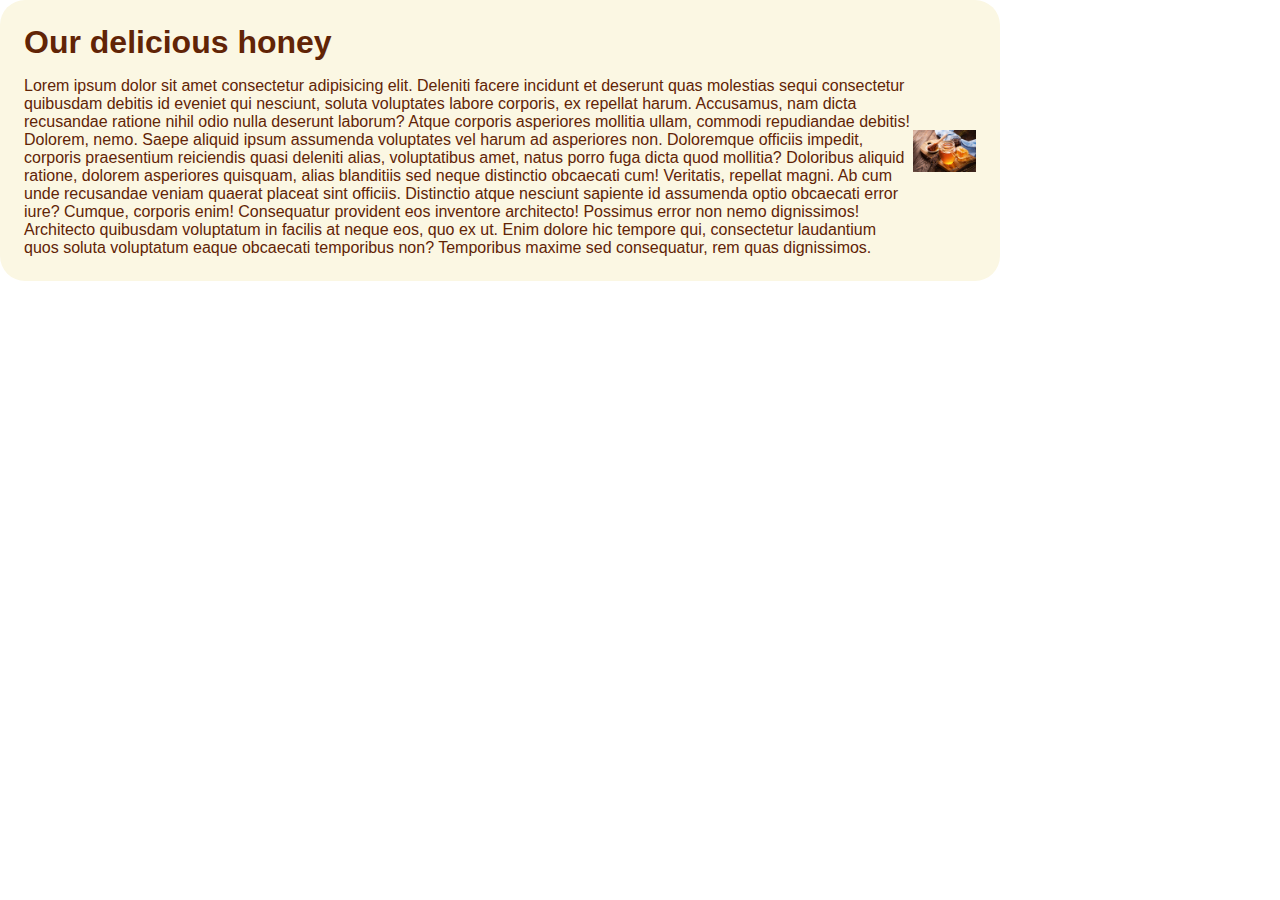
<file: article.html>
<!DOCTYPE html>
<html lang="en">
  <head>
    <meta charset="UTF-8" />
    <meta name="viewport" content="width=device-width, initial-scale=1.0" />
    <title>Document</title>
    <link rel="stylesheet" href="./article-style.css" />
  </head>
  <body>
    <article>
        <div class="h1p-wrapper">
      <h1>Our delicious honey</h1>
      <p>
        Lorem ipsum dolor sit amet consectetur adipisicing elit. Deleniti facere
        incidunt et deserunt quas molestias sequi consectetur quibusdam debitis
        id eveniet qui nesciunt, soluta voluptates labore corporis, ex repellat
        harum. Accusamus, nam dicta recusandae ratione nihil odio nulla deserunt
        laborum? Atque corporis asperiores mollitia ullam, commodi repudiandae
        debitis! Dolorem, nemo. Saepe aliquid ipsum assumenda voluptates vel
        harum ad asperiores non. Doloremque officiis impedit, corporis
        praesentium reiciendis quasi deleniti alias, voluptatibus amet, natus
        porro fuga dicta quod mollitia? Doloribus aliquid ratione, dolorem
        asperiores quisquam, alias blanditiis sed neque distinctio obcaecati
        cum! Veritatis, repellat magni. Ab cum unde recusandae veniam quaerat
        placeat sint officiis. Distinctio atque nesciunt sapiente id assumenda
        optio obcaecati error iure? Cumque, corporis enim! Consequatur provident
        eos inventore architecto! Possimus error non nemo dignissimos!
        Architecto quibusdam voluptatum in facilis at neque eos, quo ex ut. Enim
        dolore hic tempore qui, consectetur laudantium quos soluta voluptatum
        eaque obcaecati temporibus non? Temporibus maxime sed consequatur, rem
        quas dignissimos. 
    
      </p>
    </div>
        <div class="immagine">
      <img src="./assets/imgs/honey.jpg" alt="">
    </div>
    </article>
  </body>
</html>
</file>
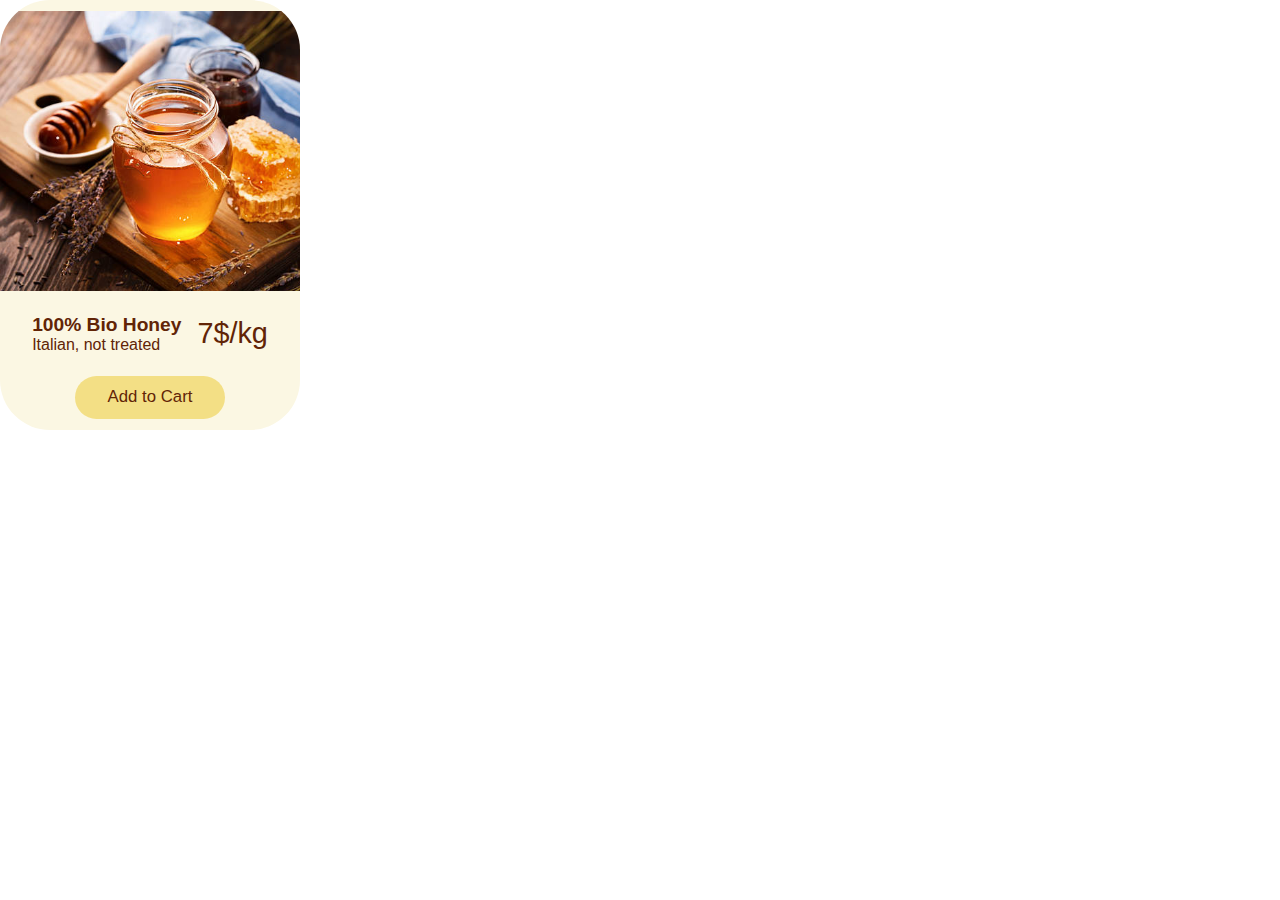
<file: card.html>
<!DOCTYPE html>
<html lang="en">
  <head>
    <meta charset="UTF-8" />
    <meta name="viewport" content="width=device-width, initial-scale=1.0" />
    <title>Document</title>
    <link rel="stylesheet" href="card-style.css">
  </head>
  <body>
    <div class="card">
      <div class="img-container">
        <!-- <img src="./assets/imgs/honey.jpg" alt="miele buonissimo" /> -->
      </div>
      <div class="text-wrapper">
        <div class="title-wrap">
          <h3>100% Bio Honey</h3>
          <p>Italian, not treated</p>
        </div>
        <div class="price">
            7$/kg
        </div>
        
      </div>
      <button>Add to Cart</button>
    </div>
  </body>
</html>
</file>
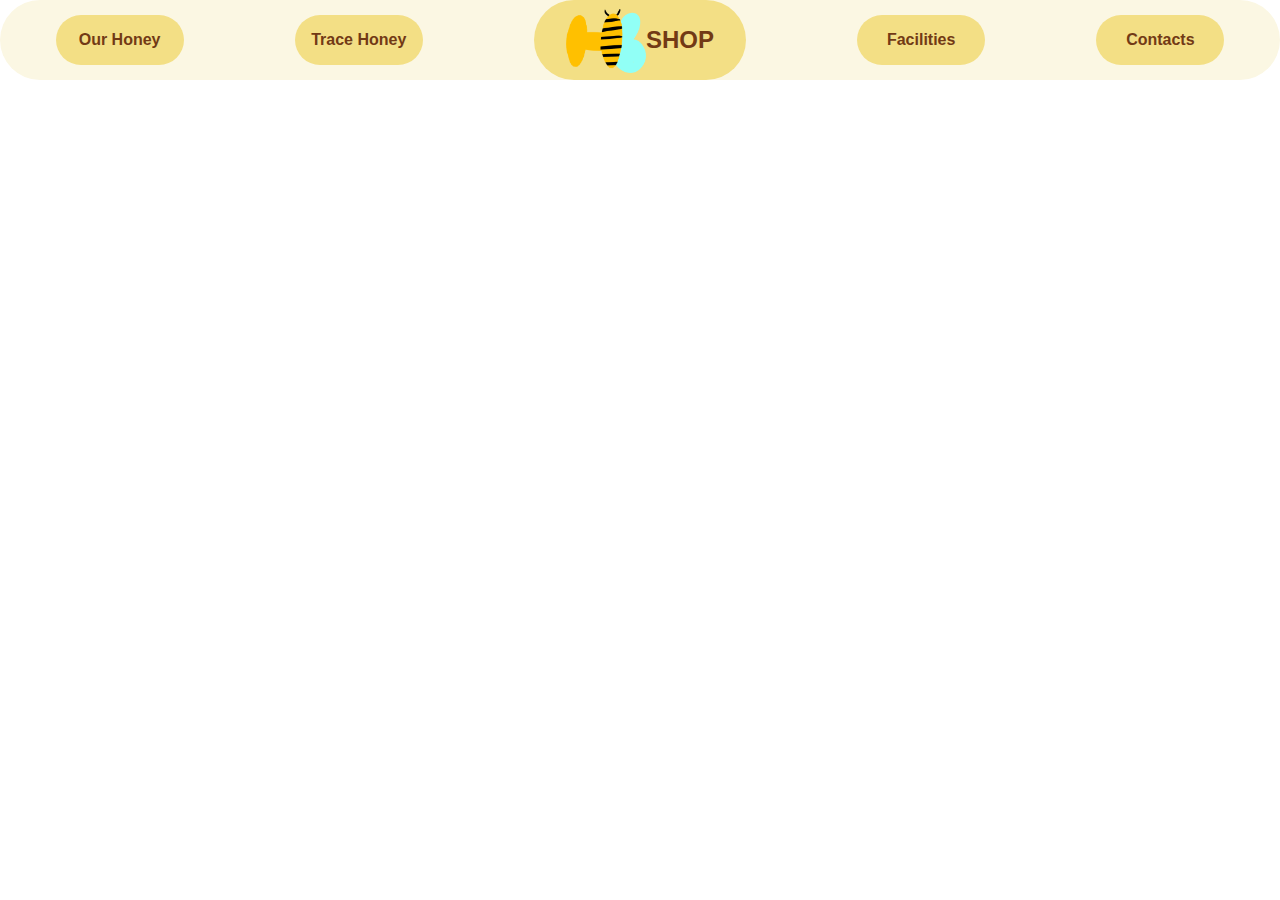
<file: navbar.html>
<!DOCTYPE html>
<html lang="en">
<head>
    <meta charset="UTF-8">
    <meta name="viewport" content="width=device-width, initial-scale=1.0">
    <title>Document</title>
    <link rel="stylesheet" href="navbar-style.css">
</head>
<body>
    <div id="navbar">
        <div class="nav-button">Our Honey</div>
        <div class="nav-button">Trace Honey</div>
        <div class="nav-button">
            <div class="logo">
                <img src="./assets/imgs/logo.png" alt="logo">
                <h2>SHOP</h2>
            </div>
        </div>
        <div class="nav-button">Facilities</div>
        <div class="nav-button">Contacts</div>
    </div>
   
</body>
</html>
</file>
<file: article-style.css>
*{
    box-sizing: border-box;
    margin: 0;
    padding: 0;
}
article{
    font-family: Arial, Helvetica, sans-serif;
    color:#612406;
    background-color:  #FBF7E3;
    max-width: 480px;
    display:flex;
    flex-direction: column;
    padding: 1.5rem;
    border-radius: 25px;
    justify-content: center;
    align-items: center;

}
article h1{
    margin-bottom: 1rem;
}
article img{
margin-top: 1.5rem;
width: 100%;
}
@media screen and (min-width: 720px) {
    article{
        flex-direction: row;
        max-width: 1000px;  
    }
    article .immagine{
        flex-shrink: 1;
        flex-grow: 1;
    }
    article .h1p-wrapper{
        flex-grow: 1 ;
        flex-shrink: 1;
    }
    
}
</file>
<file: card-style.css>
*{
    box-sizing: border-box;
    margin: 0;
    padding: 0;
}
h3{
    font-size: 1.2rem;
    margin: 0;
    padding: 0;
}
p{
    margin: 0; 
    padding: 0;
}
.card{
    font-family: Arial, Helvetica, sans-serif;
    color:#612406;
    width: 300px;
    height: 430px;
    display: flex;
    flex-direction: column;
    align-items: center;
    background-color: #FBF7E3;
    border-radius: 50px;
    justify-content: space-around;
    overflow: hidden;
}
.img-container{
    width: 300px;
    flex-basis: 65%;
    background-image: url(./assets/imgs/honey.jpg);
    background-repeat: no-repeat;
    background-size: cover;
    background-position: center;
}

.text-wrapper{
    display: flex;
    align-items: center;
    justify-content: space-between;
    gap: 1rem;
}
.price{
    font-size: 1.8rem;
}
.card button{
    background-color: #F3DF85;
    border: none;
    color: inherit;
    padding: .7rem;
    width: 50%;
    border-radius: 18rem;
    font-size: 1.05rem
}
</file>
<file: navbar-style.css>
*{
    box-sizing: border-box;
    margin: 0;
    padding: 0;
}
#navbar{
    width: 100%;
    display: flex;
    background-color:  #FBF7E3;
    justify-content: space-around;
    align-items: center;
    border-radius: 10rem;
    flex-wrap: wrap;
}
.logo{
    min-width: fit-content;
    align-items: center;
    display: flex;

}
.logo-container{
    width: 3rem;
}
.logo img{
    display: block;
    width: 5rem;
}
.nav-button{
    font-family: Arial, Helvetica, sans-serif;
    font-weight: bold;
    background-color: #F3DF85;
    color:#723A15;
    text-align: center;
    height: fit-content;
    border-radius: 10rem;
    padding: .8rem;
    width: 8rem;
    padding-bottom: 1rem;
    padding-top: 1rem;
}
.nav-button:nth-of-type(3){
    width: fit-content;
    height:5rem;
    display: flex;
    justify-content: space-around;
    align-items: center;
    padding: 2rem;
}
.peppo{
    display: flex;
    background-color: red;
    width: fit-content;
}
.peppo img{
    width: 2rem;
}
</file>
